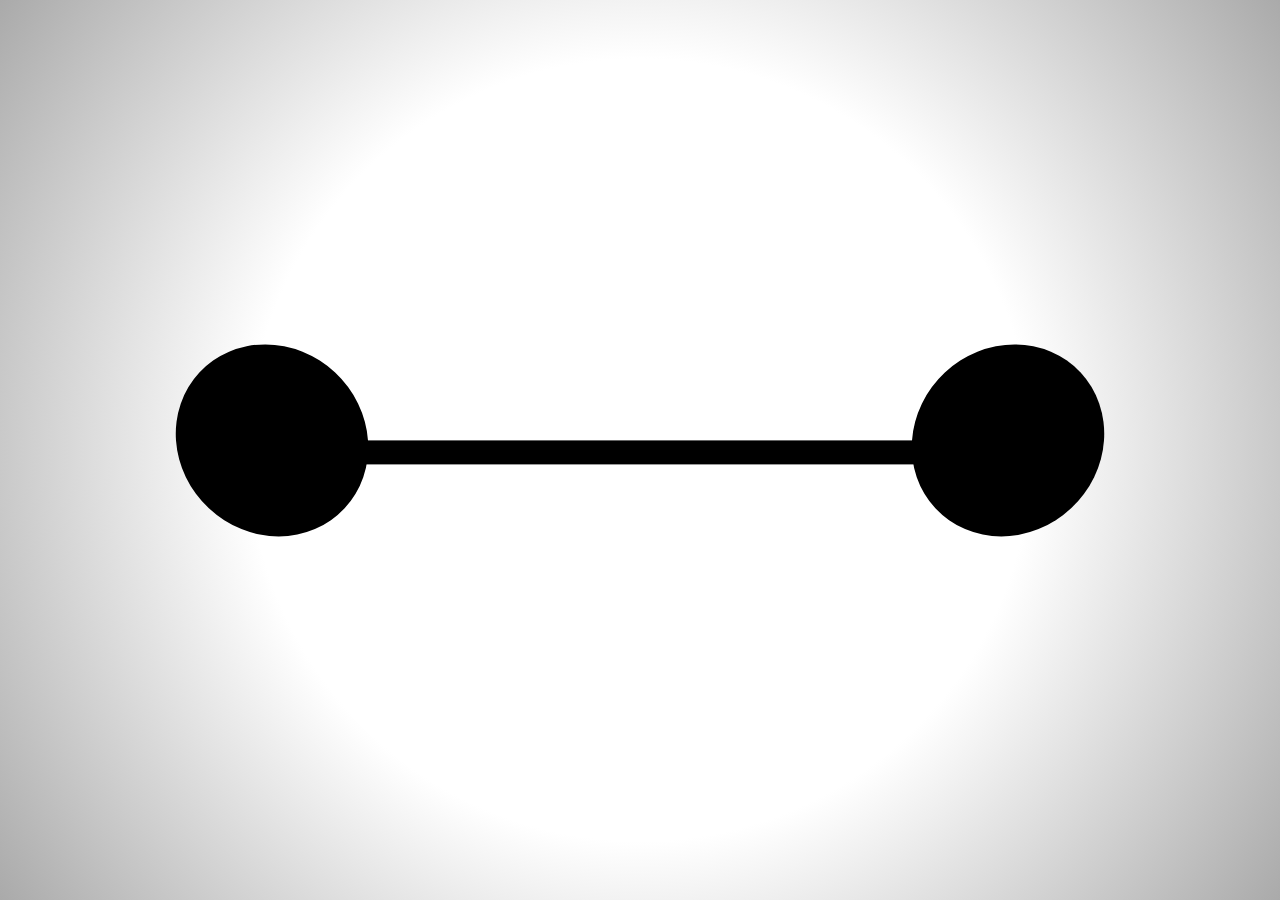
<file: index.html>
<!DOCTYPE html>
<html lang="en">
<head>
    <meta charset="UTF-8">
    <meta name="viewport" content="width=device-width, initial-scale=1.0">
    <meta http-equiv="X-UA-Compatible" content="ie=edge">
    <title>css电影-大白</title>
    <style>
        *{
            margin: 0;
            padding: 0;
        }
      body{
         height: 100vh;/* vh适用于移动端 */
         /* background-color: red; */
         background:radial-gradient(circle at center,#ffff,#fff 50%,#aaa);/* 环形渐变*/
         background-size: 100%;
      }
      .baymax{
          /* font-size: 14px;
          width: 10em;
          height: 10em;
          background-color: blue; */
          border-bottom: 1.5em solid #000000;
          position:absolute;
          top:50%;
          left: 50%;
          width: 50%;
          transform: translate(-50%,-40%);
      }
      /* 左眼 */
      .baymax::before,.baymax:after{
          content: "";/* content一定要写 */
          background-color: #000000;
          width: 12em;
          height: 12em;
          position: absolute;
          top:-6em;
          border-radius: 50%;
          background: linear-gradient(to bottom,#efefef,#efefef 50%,#000 50%,#000);
          background-position: 0 -100%;
          background-size: 200% 200%;/* 设置背景的大小 */
          animation: blink 6s infinite;
      }
      .baymax::before{
          left: -9em;
          transform: skew(4deg);/* 右倾斜 */
      }
      /* 右眼 */
      .baymax:after{
          right: -9em;
          transform: skew(-4deg);
          animation: blink 6.2s infinite;
      }
      @keyframes blink{
          0%,50%{
              background-position: 0 100%;
          }
          85%,95%{
              background-position: 0 75%;
          }
          100%{
              background-position: 0 100%;
          }
      }
    </style>
</head>
<body>
  <div class="baymax">
  </div>  
</body>
</html>
</file>
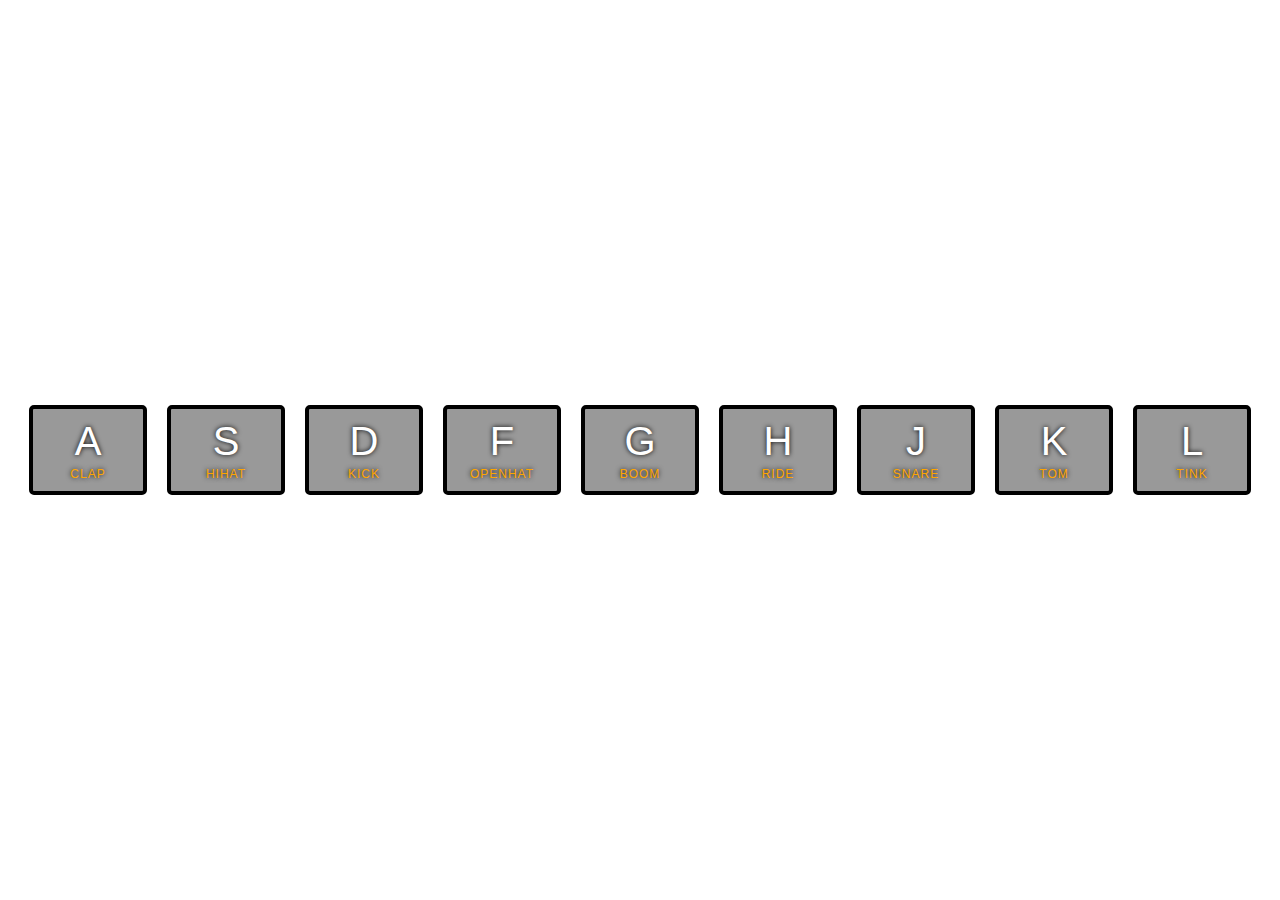
<file: drum-kit/index.html>
<!DOCTYPE html>
<html lang="en">
<head>
  <meta charset="UTF-8">
  <meta name="viewport" content="width=device-width, initial-scale=1.0">
  <meta http-equiv="X-UA-Compatible" content="ie=edge">
  <link rel="stylesheet" href="./style.css">
  <title>Document</title>
</head>
<body>
  <div class="keys">
    <div class="key" data-key="65">
      <div>A</div>
      <span class="sound">clap</span>
    </div>
    <div class="key" data-key="83">
      <div>S</div>
      <span class="sound">hihat</span>
    </div>
    <div class="key" data-key="68">
      <div>D</div>
      <span class="sound">kick</span>
    </div>
    <div class="key" data-key="70">
      <div>F</div>
      <span class="sound">openhat</span>
    </div>
    <div class="key" data-key="71">
      <div>G</div>
      <span class="sound">boom</span>
    </div>
    <div class="key" data-key="72">
      <div>H</div>
      <span class="sound">ride</span>
    </div>
    <div class="key" data-key="74">
      <div>J</div>
      <span class="sound">snare</span>
    </div>
    <div class="key" data-key="75">
      <div>K</div>
      <span class="sound">tom</span>
    </div>
    <div class="key" data-key="76">
      <div>L</div>
      <span class="sound">tink</span>
    </div>
  </div>
  <audio data-key="65" src="./sounds/clap.wav" ></audio>
  <audio data-key="83" src="./sounds/hihat.wav" ></audio>
  <audio data-key="68" src="./sounds/kick.wav" ></audio>
  <audio data-key="70" src="./sounds/openhat.wav" ></audio>
  <audio data-key="71" src="./sounds/boom.wav" ></audio>
  <audio data-key="72" src="./sounds/ride.wav" ></audio>
  <audio data-key="74" src="./sounds/snare.wav" ></audio>
  <audio data-key="75" src="./sounds/tom.wav" ></audio>
  <audio data-key="76" src="./sounds/tink.wav" ></audio>
  <script>
      const clapSound=document.querySelector("audio");
      const keys=document.querySelectorAll(".key");
      console.log(keys);
      function playSound(e){
        console.log(e.keyCode);
        // ASDFGHJKL play
        // clapSound.play();
        // 根据键值得到相应的audio
        const audio=document.querySelector("audio[data-key='"+e.keyCode+"']");
        // console.log(audio);
        const key=document.querySelector("div[data-key='"+e.keyCode+"']");
        if(!audio) return;
        audio.play();
        key.classList.add('playing');
        setTimeout(()=>{key.classList.remove('playing')});
      }
      window.addEventListener('keydown',playSound);
  </script>
</body>
</html>
</file>
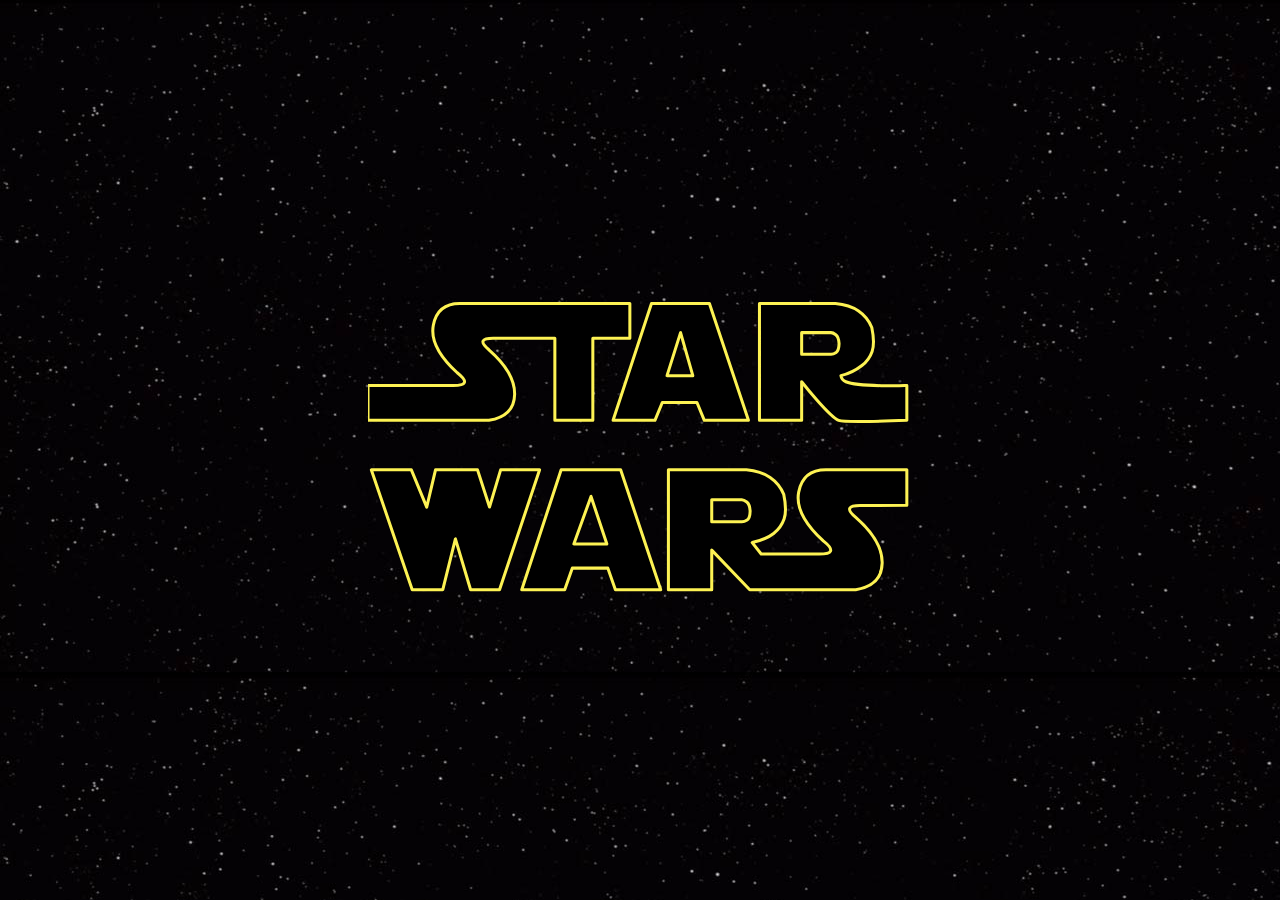
<file: css/starwar/index.html>
<html>
    <head>
        <meta charset="utf8">

        <title>星球大战，原力表现</title>
        <style>
            * {
                margin: 0;
                padding: 0;
            }

            body{
                background:url(./images/bg.jpg);
            }
            img {
                width: 100%;

            }
            .starwars-demo{
                height: 17em;
                position: absolute;
                left: 50%;
                top: 50%;
                width: 34em;
                /* 移到中间来呢？ */
                transform:translate(-50%,-50%);
                perspective:  800px;               /*启动3d效果  */
                transform-style: preserve-3d;
            }
            /* 类名选择器 */
            .star,.wars{
                position: absolute;

            }
           
            .star{
                top: -0.75em;
                animation:star 10s ease-out infinite;
            }
             /* 动作导演，animation声明一下元素动，keyframe 关键帧 */
            @keyframes star {
                0%{
                      opacity: 0;/*透明度 1和0的区别 */
                    transform: scale(1.5);
                }
                20%{
                    opacity: 1;
                    
                }
                89%{ /*frame */
                    opacity: 1;
                    transform: scale(1);
                }
                100%{
                    opacity: 0;
                    transform: translateZ(-400em);
                }
                

            }
            .wars{
                bottom: -0.5em;
                animation:wars 10s ease-out infinite;
            }
            @keyframes wars{
                0%{
                    opacity: 1;
                    transform: scale(1.5)
                   
                }
                20%{
                    opacity: 1;
                

                }
                90%{
                    opacity: 1;
                    transform: scale(1)

                }
                100%{
                    opacity: 0;
                    transform:translateZ(-400em);

                }
            }

        </style>
        

    </head>
   
      <body>

        <div class="starwars-demo">
          <img src="./images/star.svg" alt="" class="star">
          <img src="./images/wars.svg" alt="" class="wars">
        
        </div>
        <!-- <div class="startwars-demo"> -->
            <!-- <img src="" alt="" class="star"> -->
            <!-- <img src="" alt="" class="wars"> -->
        <!-- </div> -->
        <!-- 大于号是子元素 img*2是两个 -->
    



    </body>
</html>
</file>
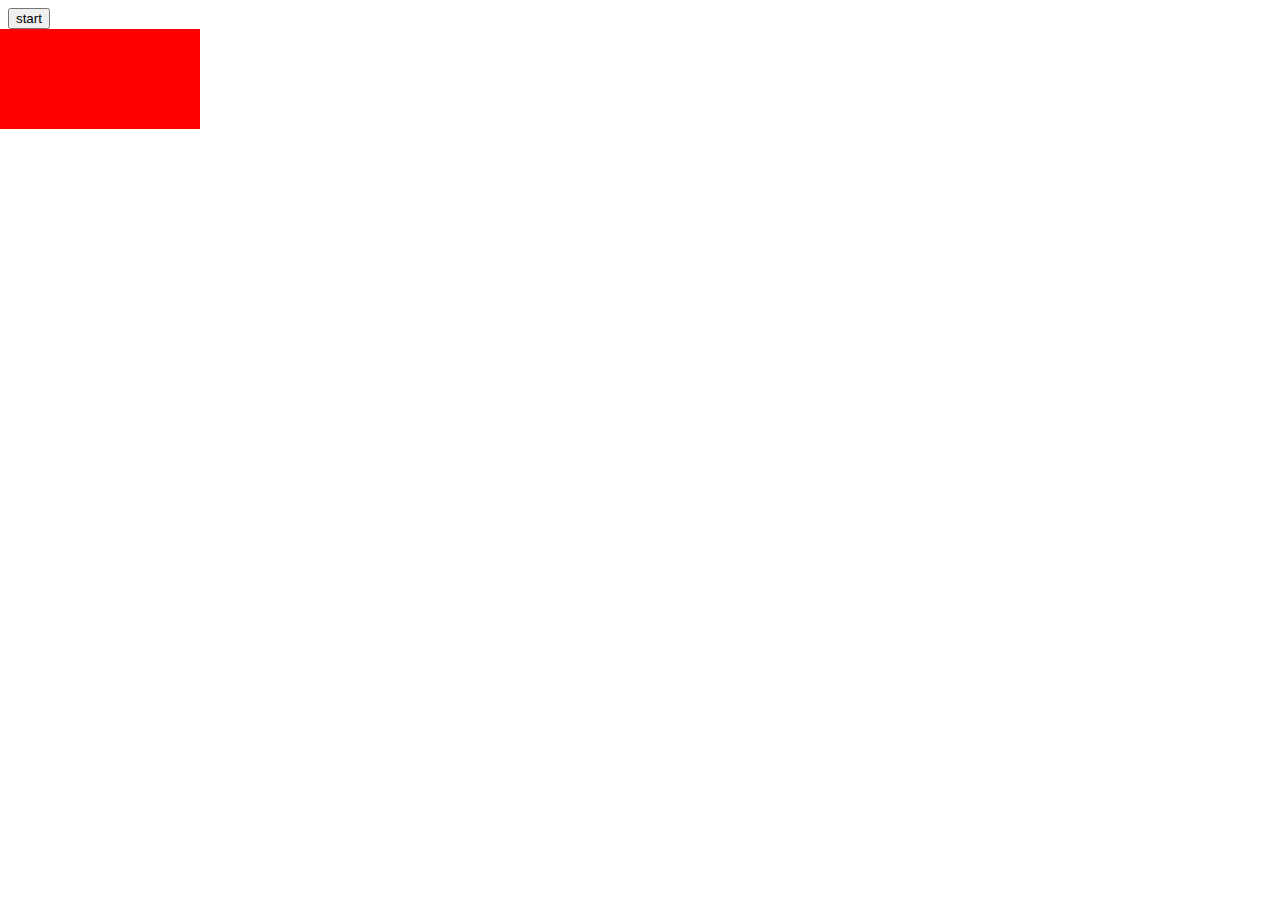
<file: js1.html>
<!DOCTYPE html>
<html lang="en">
<head>
    <meta charset="UTF-8">
    <meta name="viewport" content="width=device-width, initial-scale=1.0">
    <meta http-equiv="X-UA-Compatible" content="ie=edge">
    <title>Document</title>
<style>
#div1
{
    width: 200px;
    height: 100px;
    position: absolute;
    background: red;
    left: 0;
}
</style>
<script>
    window.onload=function ()
    {
        var oDiv=document.getElementById('div1');
        var oBtn=document.getElementById('btn1');
        var timer=null;
        
        oBtn.onclick=function ()
        { 
            clearInterval(timer);
           var speed=10;
           timer=setInterval(function ()
           {
           if(oDiv.offsetLeft>=300)
           {
              clearInterval(timer);
           }  
           else
           {
              oDiv.style.left=oDiv.offsetLeft+speed+'px';
           }
           },30);
        }
    }
</script>
</head>
<body>
<input id="btn1" type="button" value="start">
<div id="div1">
</div>
</body>
</html>
</file>
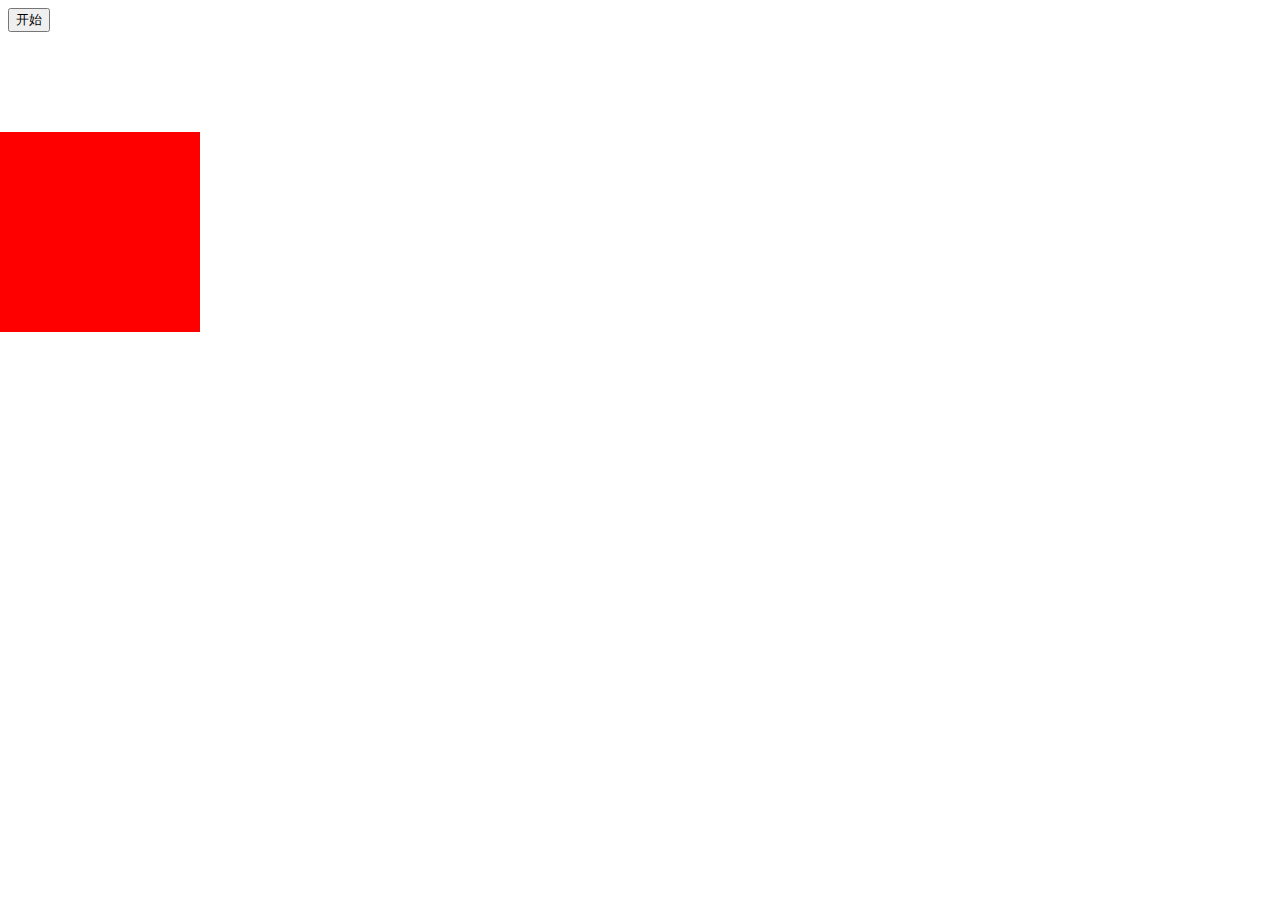
<file: js运动基础1.html>
<!DOCTYPE html PUBLIC "-//W3C//DTD XHTML 1.0 Transitional//EN" "http://www.w3.org/TR/xhtml1/DTD/xhtml1-transitional.dtd">
<html xmlns="http://www.w3.org/1999/xhtml">
<head>
<meta http-equiv="Content-Type" content="text/html; charset=utf-8" />
<title>无标题文档</title>
<style>
#div1
{
   width:200px;
   height:200px;
   background:red;
   margin-top:100px;
   position:absolute;
   left:0;
}
</style>
<script>
window.onload=function ()
{
    var oDiv=document.getElementById('div1');
	var oBtn=document.getElementById('btn1');
	var timer=null;	
	oBtn.onclick=function ()
	{  
	  timer=setInterval(function (){if(oDiv.offsetLeft<=300+'px')
	  {
		 oDiv.style.left=oDiv.offsetLeft+10+'px'; 
	  }
	  else
	  {
		  clearInterval(timer); 
	  }
	  }
	  ,30);
	}
}
</script>
</head>
<body>
<input id="btn1" type="button" value="开始"/>
<div id="div1">
</div>
</body>
</html>
</file>
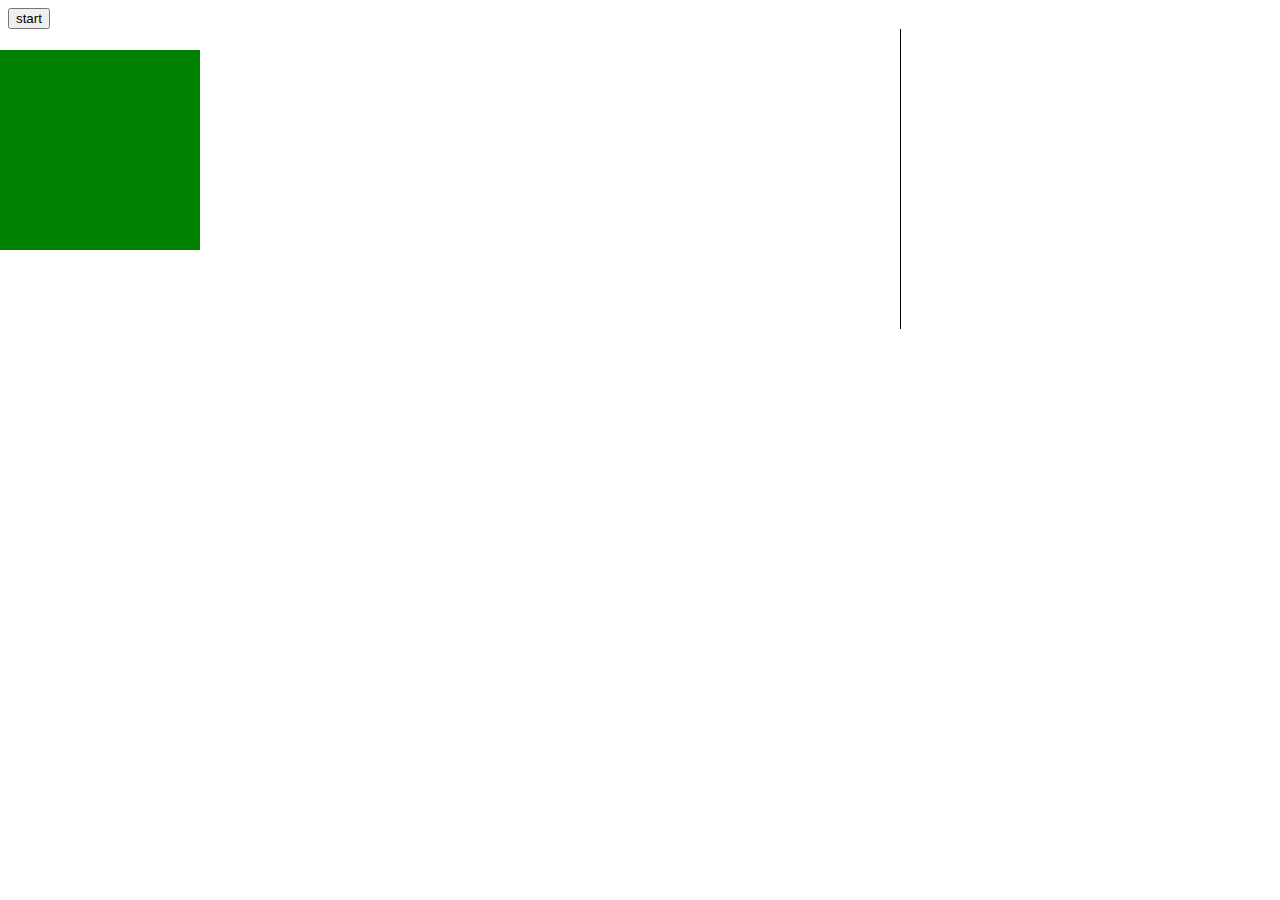
<file: 匀速运动和变速运动.html>
<!DOCTYPE html>
<html lang="en">
<head>
    <meta charset="UTF-8">
    <meta name="viewport" content="width=device-width, initial-scale=1.0">
    <meta http-equiv="X-UA-Compatible" content="ie=edge">
    <title>Document</title>
    <style>
    /*#div1
    {
        width:200px;
        height:200px;
        background: red;
        position: absolute;  
        left: 0;
        top: 50px;
    }*/
    #div2
    {
        width: 200px;
        height: 200px;
        background: green;
        position:absolute;
        left:0;
        top: 50px;
    }
    #div3        /* 用于测试，是否完全到300 */
    {
        width: 1px;
        height: 300px;
        position: absolute;
        left: 900px;
        background: black;
    }
    </style>
    <script>
    /*
    window.onload=function ()  //匀速运动
    {
        var oDiv=document.getElementById('div1');
        var oBtn=document.getElementById('btn1');
        var timer=null;
        clearInterval(timer);
        oBtn.onclick=function ()
        {
           timer=setInterval(
               function ()
               {
                   oDiv.style.left=oDiv.offsetLeft+10+'px';
               }
               ,30);
        }

    }
    */
    window.onload=function ()//变速运动
    {
        var oDiv=document.getElementById('div2');
        var oBtn2=document.getElementById('btn2');
        var timer=null;
        clearInterval(timer);
        oBtn2.onclick=function ()
        {
            clearInterval(timer);
            timer=setInterval(
            function()
            {
                var speed=0;
                speed=(900-oDiv.offsetLeft)/10;
                speed=speed>0?Math.ceil(speed):Math.floor(speed);/* 向上向下取整 */
                oDiv.style.left=oDiv.offsetLeft+speed+'px';
            }
            ,30);
        }

    }
    </script>
</head>
<body>
<!-- <input type="button" value="start" id="btn1">
<div id="div1">
</div> -->
<input type="button" value="start" id="btn2">
<div id="div2">
</div>
<div id="div3">
</div>
</body>
</html>
</file>
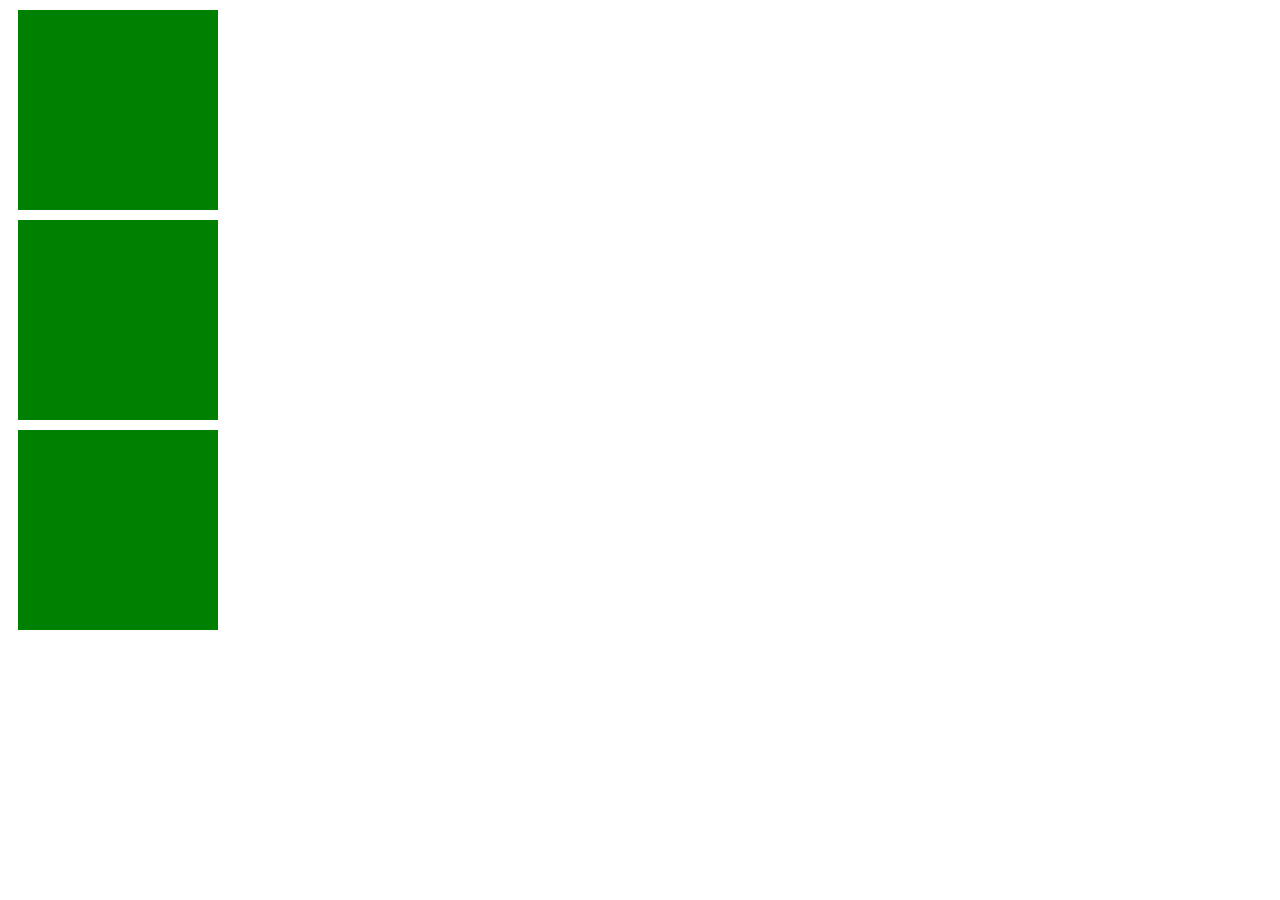
<file: 缓冲变宽.html>
<!DOCTYPE html>
<html lang="en">
<head>
    <meta charset="UTF-8">
    <meta name="viewport" content="width=device-width, initial-scale=1.0">
    <meta http-equiv="X-UA-Compatible" content="ie=edge">
    <title>Document</title>
    <style>
    #div1
    {
        width: 200px;
        height: 200px;
        background: green;
        margin: 10px;
    }
    #div2
    {
        width: 200px;
        height: 200px;
        background: green;
        margin: 10px;
    }
    #div3
    {
        width: 200px;
        height: 200px;
        background: green;
        margin: 10px;
    }
    </style>
    <script>
        window.onload=function ()
        {
            var iDiv=document.getElementsByTagName('div');
            
            for(var i=0;i<iDiv.length;i++)
            {
                iDiv[i].timer=null;
            iDiv[i].onmouseover=function ()
            {
                expand(this,400);
            }
            iDiv[i].onmouseout=function ()
            {
                expand(this,200);
            }
            }
        }
        function expand(obj,iTarget)
        {
           clearInterval(obj.timer);
            obj.timer=setInterval(
            function ()
            {
                var speed;
                speed=speed>0?Math.ceil(speed):Math.floor(speed);
                speed=(iTarget-obj.offsetWidth)/6;
                if(obj.offsetWidth==iTarget)
                {
                    clearInterval(obj.timer);
                }
                else
                {
                   obj.style.width=obj.offsetWidth+speed+'px';
                }
            }
           ,30);
        }
    </script>
</head>
<body>
<div id="div1" onmouseover="expand()"></div>
<div id="div2" onmouseover="expand()"></div>
<div id="div3" onmouseover="expand()"></div>
</body>
</html>
</file>
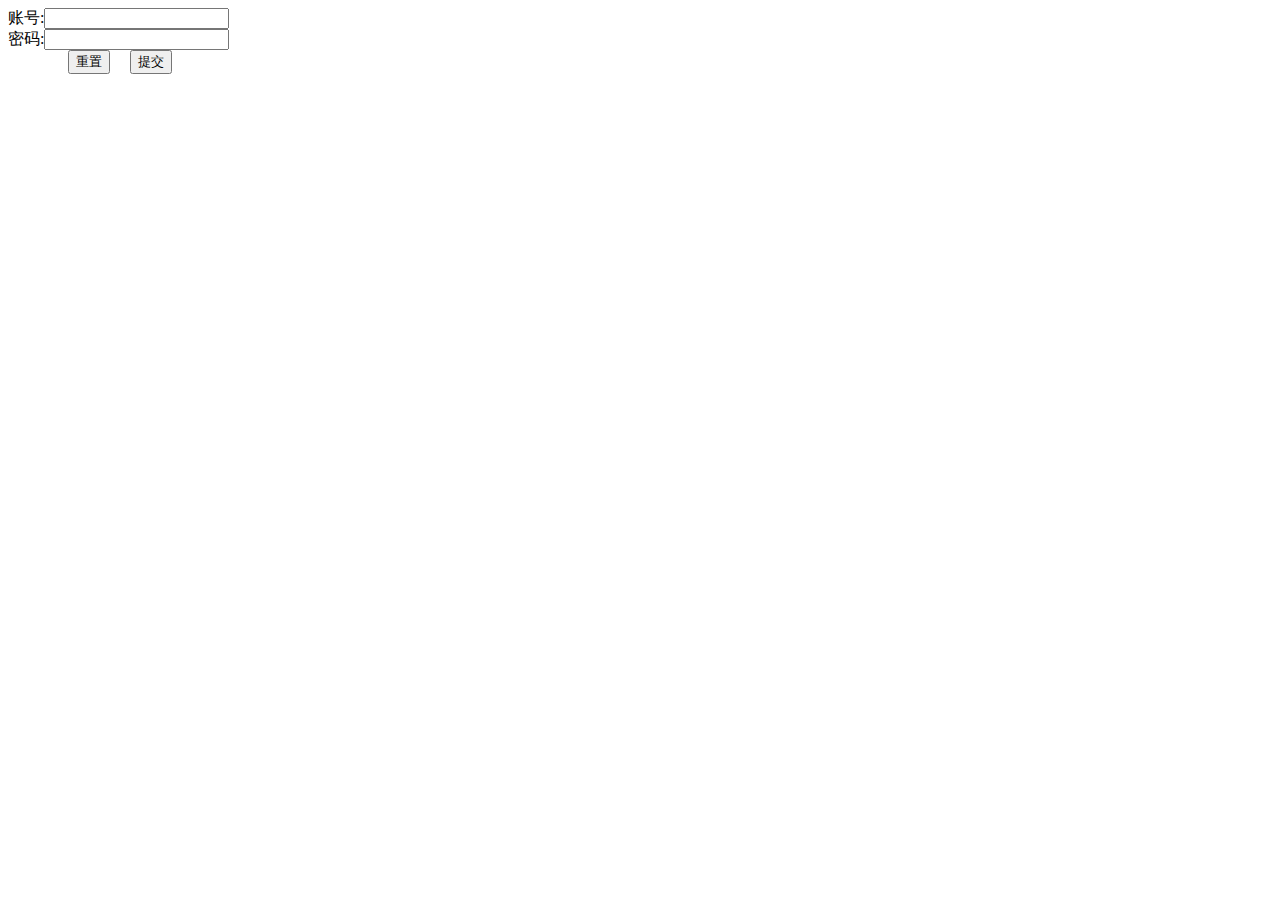
<file: 表单验证.html>
<!DOCTYPE html>
<html lang="en">
<head>
    <meta charset="UTF-8">
    <meta name="viewport" content="width=device-width, initial-scale=1.0">
    <meta http-equiv="X-UA-Compatible" content="ie=edge">
    <title>Document</title>
    <style>
      #div1
      {
          margin-left: 40px;
      }
      #div1 input
      {
         margin-left: 20px;
      }
    </style>
    <script>
         /*  var oTxt1=document.getElementById('txt1');
          var oTxt2=document.getElementById('txt2'); */
          function sb1()
          {
            var oTxt1=document.getElementById('txt1');
            var oTxt2=document.getElementById('txt2');
              if(oTxt1.value.trim()==''||isNaN(oTxt1.value.trim()))
              {
                    alert("账号错误");
                    oTxt1.focus();
                    return false;
              }
              if(oTxt2.value.trim()==''||oTxt2.value.trim().length<6)
              {
                    alert("密码错误");
                    oTxt2.focus();
                    return false;
              }
              return true;
          }
    </script>
</head>
<body>
<form method="POST" id="frm1" onsubmit="return sb1()">
账号:<input type="text" name="usercount" id="txt1"><br>
密码:<input type="text" name="password" id="txt2"><br>
<div id="div1">
<input type="reset" value="重置" id="rst1"><input type="submit" value="提交" id="sub1" >
</div>
</form>
</body>
</html>
</file>
<file: drum-kit/style.css>
html {
    font-size: 10px;
    background: 
    url(http://i.imgur.com/b9r5sEL.jpg 
  
  )
     bottom center;
    background-size: cover;
  }
  body, html {
    margin: 0;
    padding: 0;
    font-family: sans-serif; 
  }
  .keys {
    display: flex;
    flex: 1;
    height: 100vh;
    /* background-color: gray; */
    justify-content: center;
    align-items: center;
  }
  .key {
    border: .4rem solid black;
    border-radius: .5rem;
    margin: 1rem;
    font-size: 1.5rem;
    padding: 1rem .5rem;
    width: 10rem;
    /* flex: 1; */
    text-align: center;
    color: white;
    background: rgba(0, 0, 0, .4);
    text-shadow: 0 0 .5rem black;
  }
  .key div
  {
      font-size: 4rem;
  }
  .sound{
      font-size: 1.2rem;
      text-transform: uppercase;
      letter-spacing: .1rem;
      color:orange;
  }
  .playing{
      transform: scale(1.1);
      border-color:#ffc600;
      box-shadow: 0 0 1rem #ffc600;
  }
</file>
